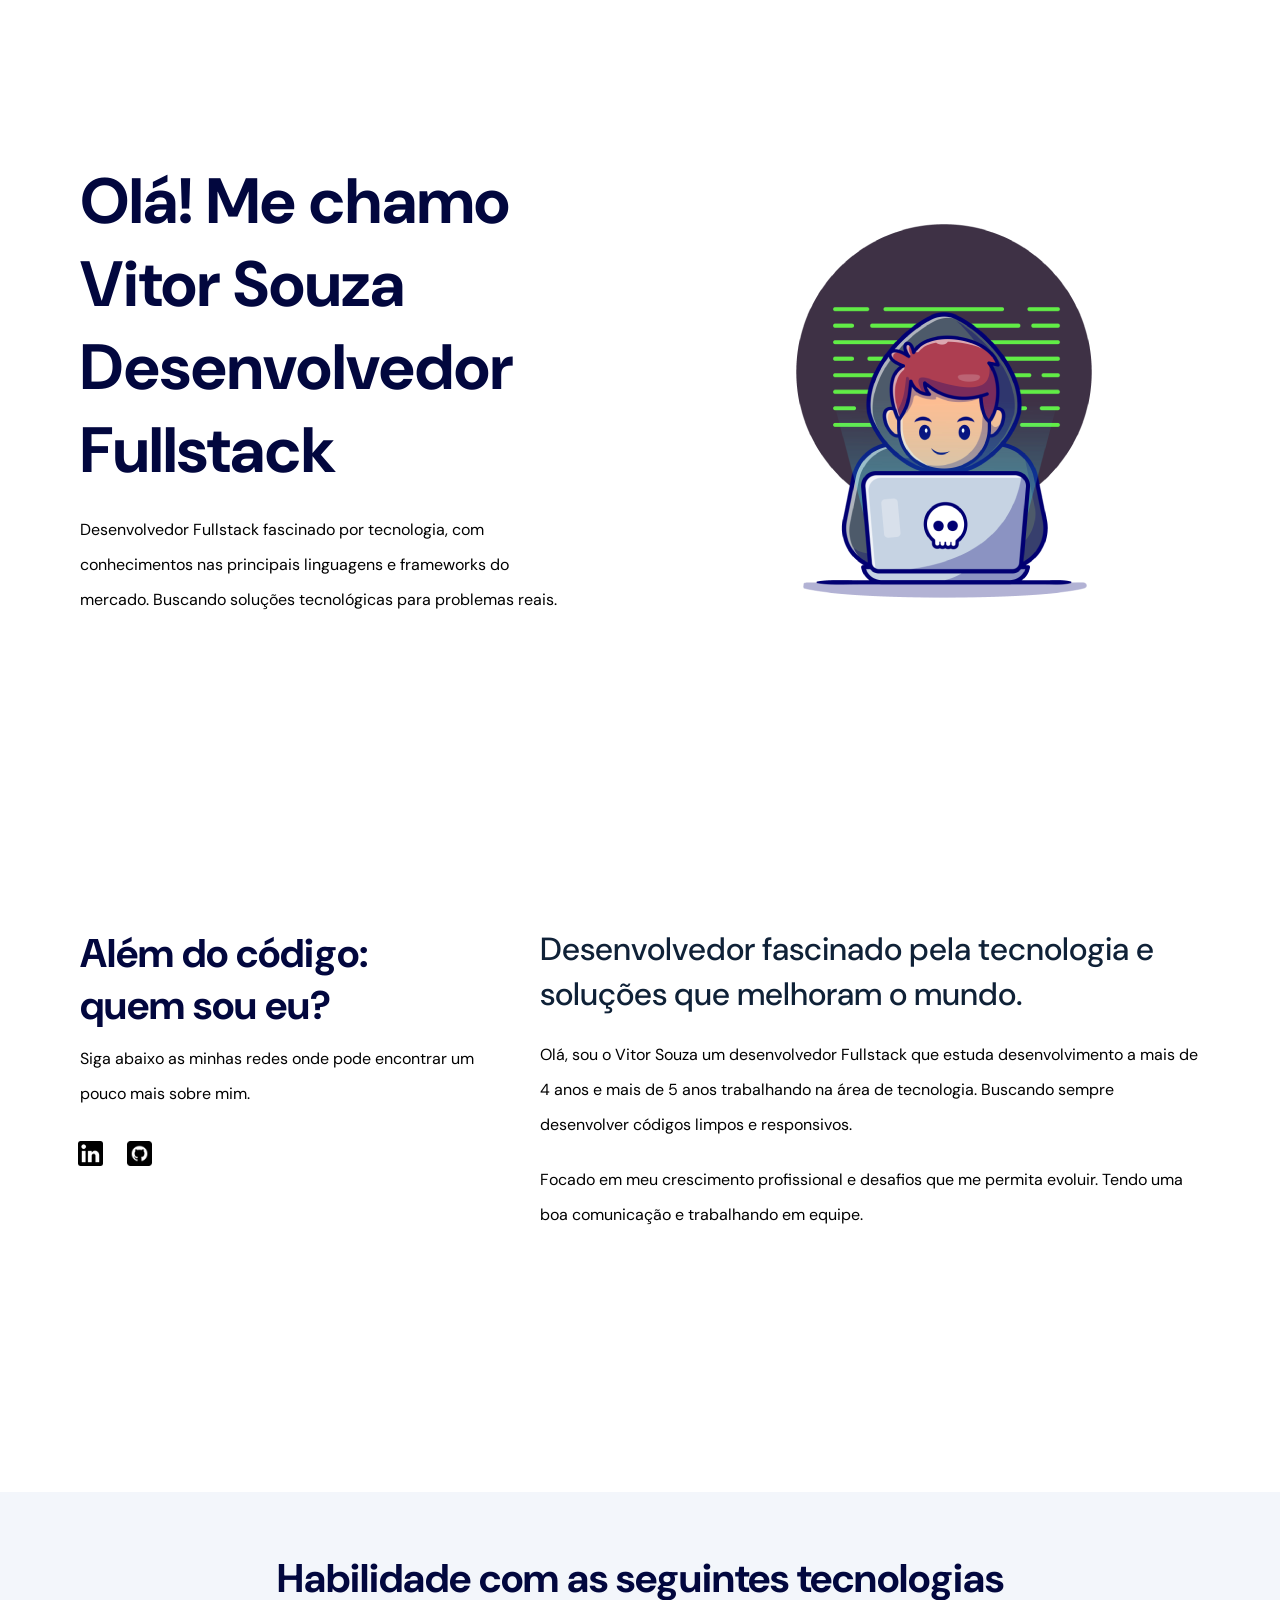
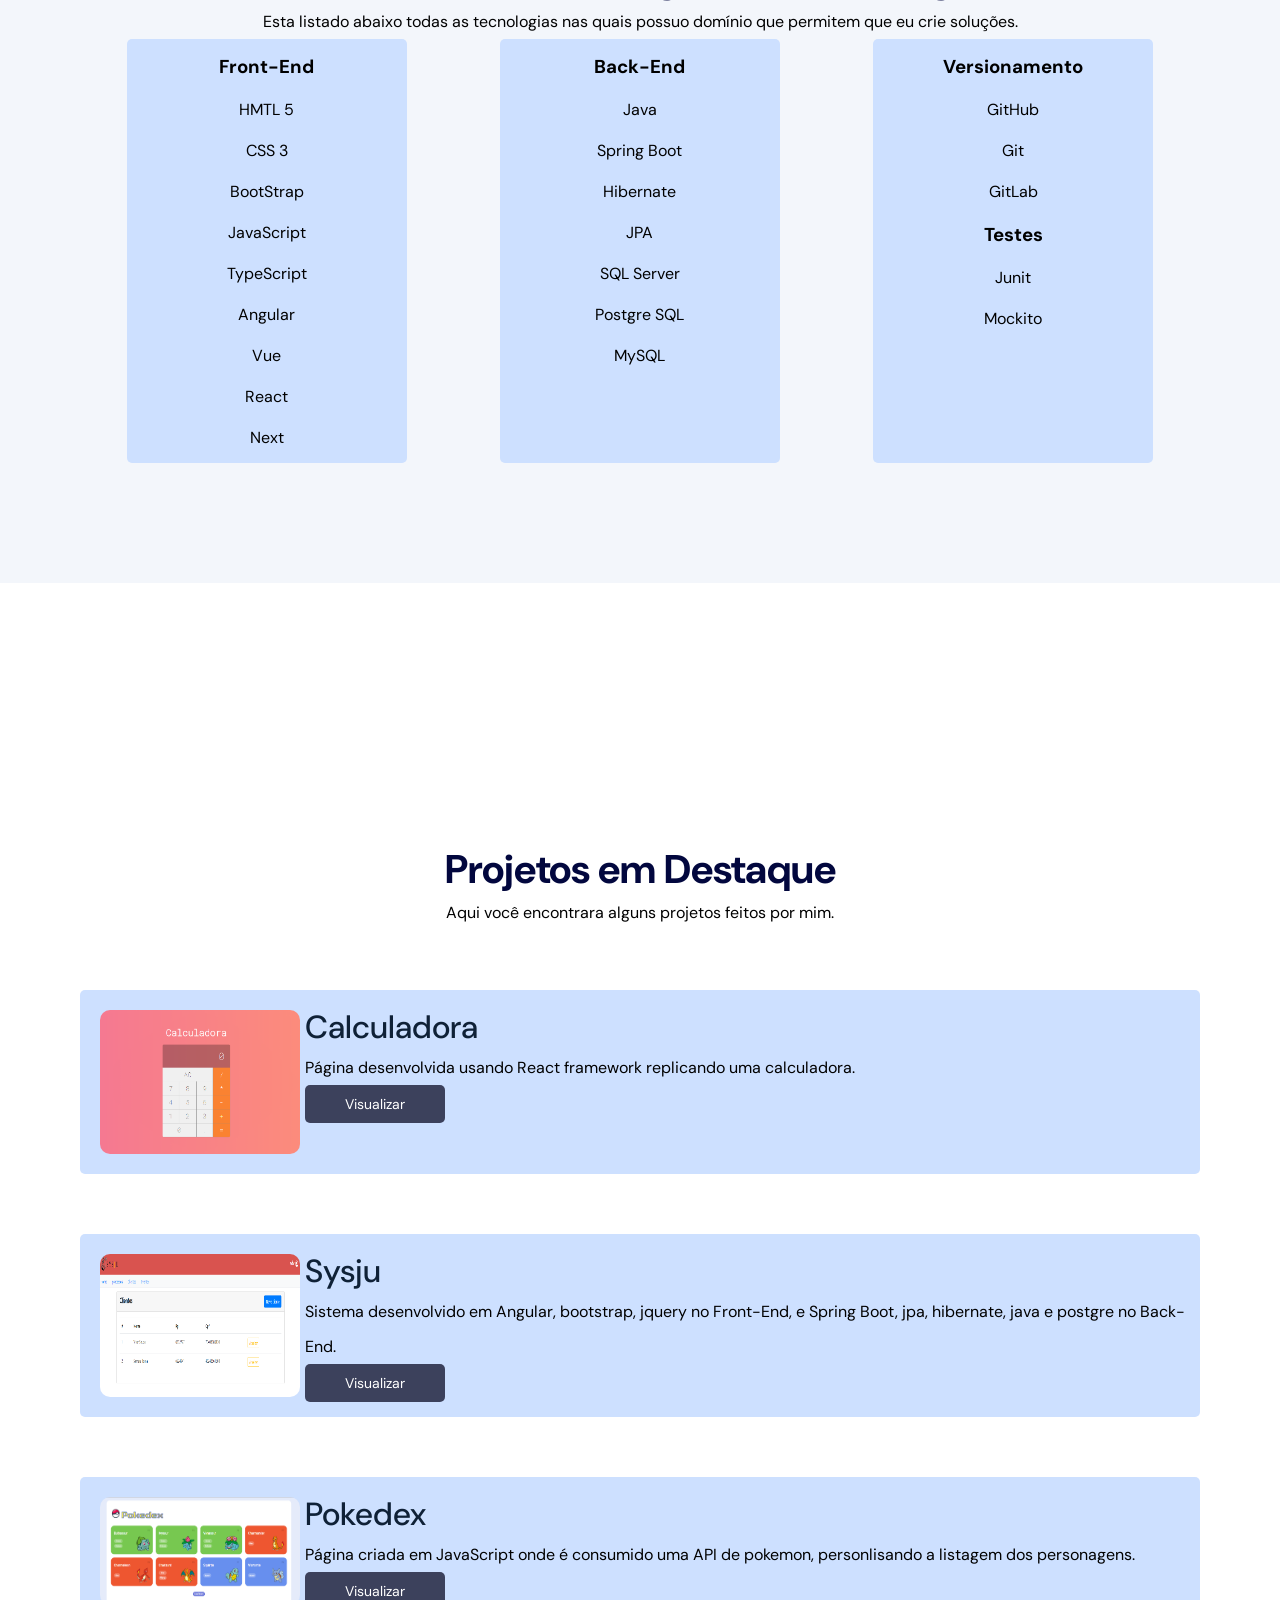
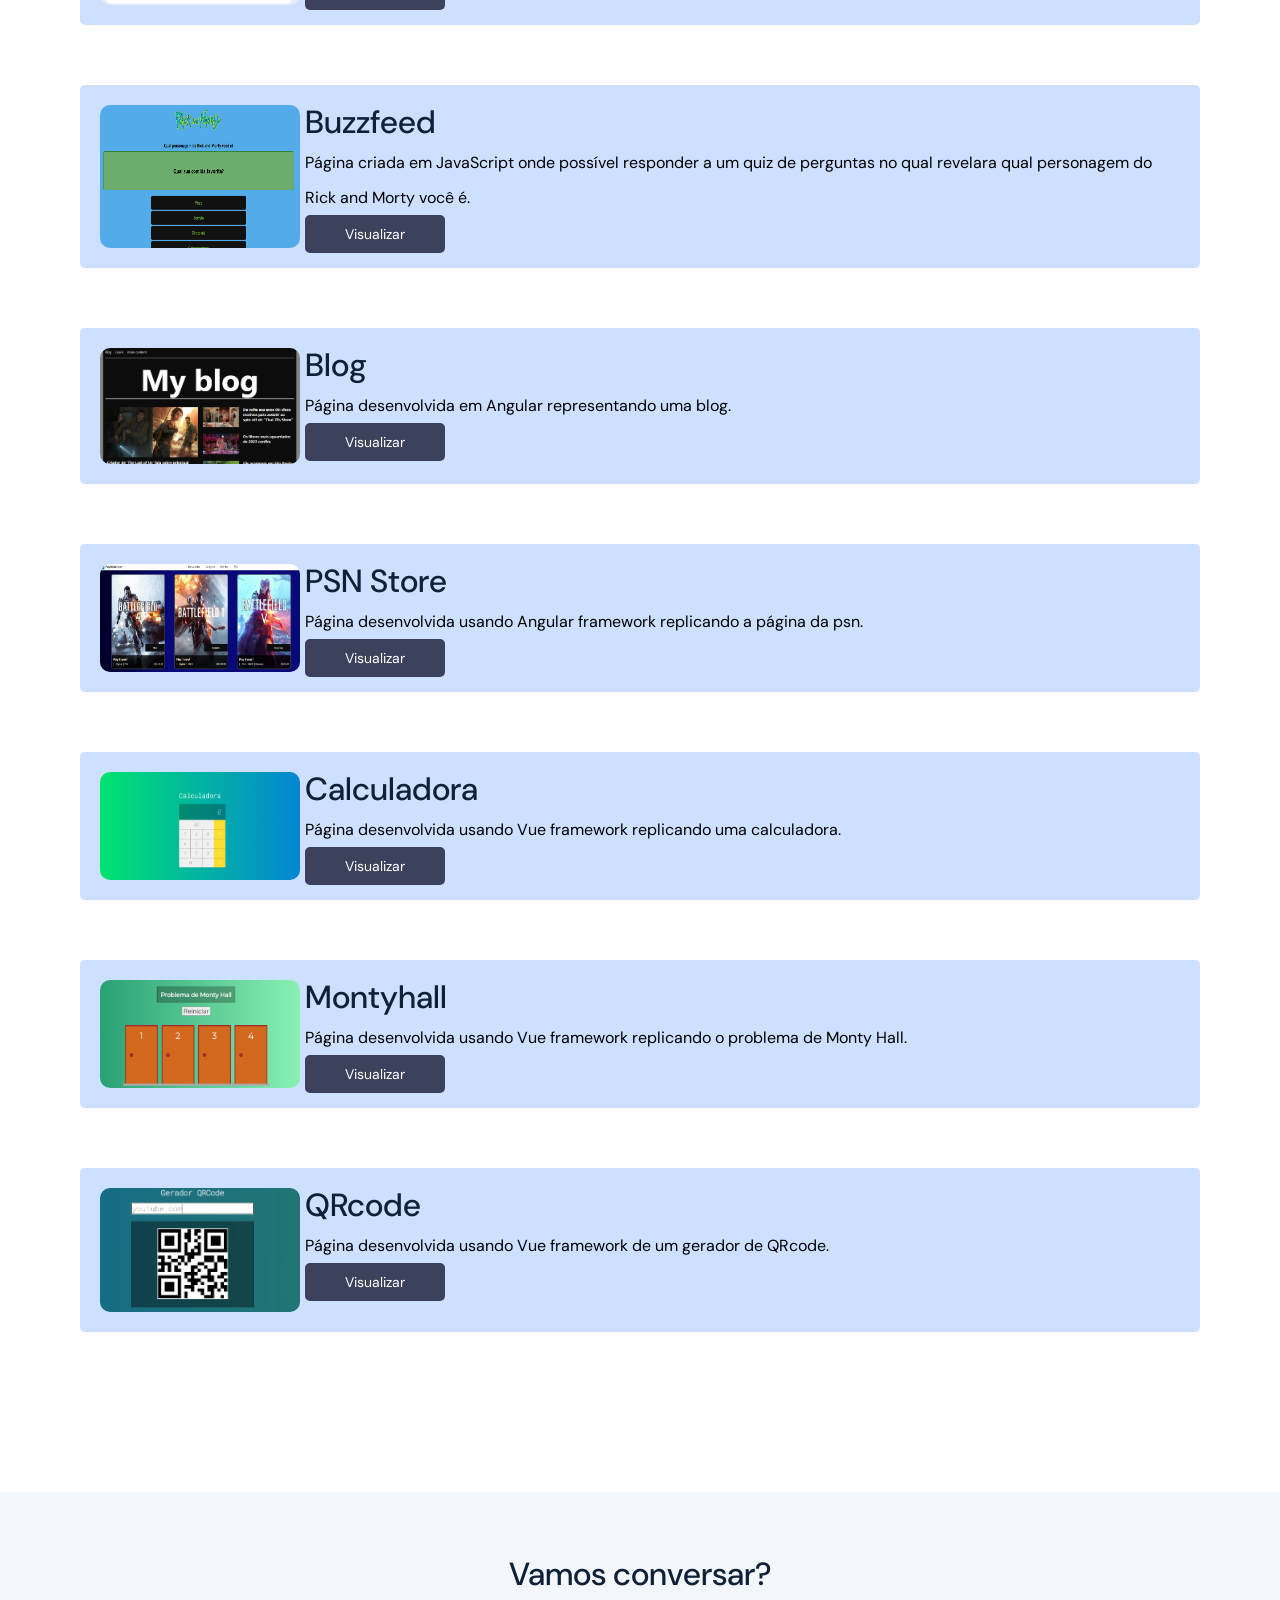
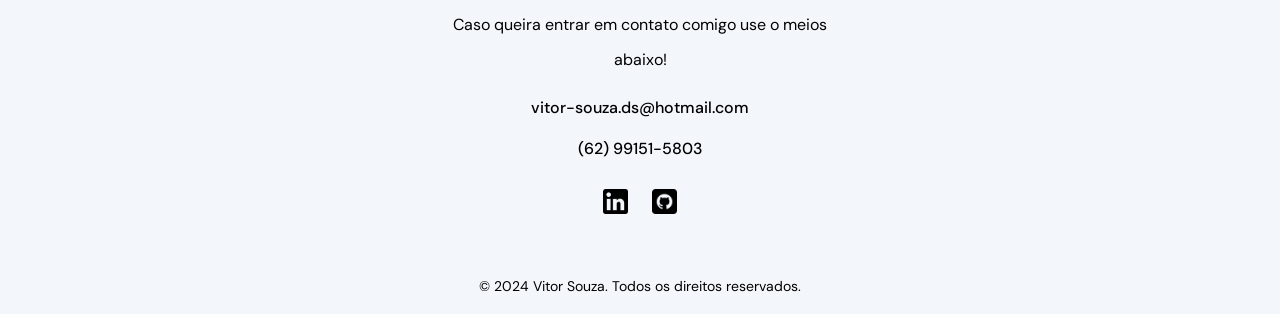
<file: index.html>
<!DOCTYPE html>
<html lang="pt-BR">

<head>
    <meta charset='utf-8'>
    <meta http-equiv='X-UA-Compatible' content='IE=edge'>
    <title>Portfolio</title>
    <meta name='viewport' content='width=device-width, initial-scale=1'>
    <link rel='stylesheet' type='text/css' media='screen' href='main.css'>
    <link rel="preconnect" href="https://fonts.googleapis.com" />
    <link rel="preconnect" href="https://fonts.gstatic.com" crossorigin />
    <link href="https://fonts.googleapis.com/css2?family=DM+Sans:wght@400;500;700&display=swap" rel="stylesheet" />
    <!--<script src='main.js'></script>-->
</head>

<body>

    <!-- header -->

    <header id="header" class="header max-width">
        <div class="header__left">
            <!--<h1>Transformar e facilitar o mundo atraves da tecnologia.</h1>-->
            <h1>Olá! Me chamo Vitor Souza Desenvolvedor Fullstack</h1>
            <p>Desenvolvedor Fullstack fascinado por tecnologia, com conhecimentos nas principais linguagens e
                frameworks do mercado. Buscando soluções tecnológicas para problemas reais.</p>
        </div>
        <div class="header__right"></div>
        <di class="header__img">
            <img alt="personagem programador" src="img/personagem.png">
        </di>

    </header>

    <!--about-->
    <section id="about" class="about max-width">
        <div class="about__left">
            <h2 class="secondary-title">Além do código: quem sou eu?</h2>
            <p>Siga abaixo as minhas redes onde pode encontrar um pouco mais sobre mim.</p>

            <ul>
                <li><a href="https://linkedin.com/in/vitorssl/"><img src="img/linkedin.png" alt="Linkedin"></a></li>
                <li><a href="https://github.com/Vitorsdl"><img src="img/github.png" alt="GitHub"></a></li>
            </ul>
        </div>
        <div class="about__right">
            <h3 class="tertiary-title mb-m">
                Desenvolvedor fascinado pela tecnologia e soluções que melhoram o mundo.
            </h3>
            <p>
                Olá, sou o Vitor Souza um desenvolvedor Fullstack que estuda desenvolvimento a mais de 4 anos e mais de
                5 anos trabalhando na área de tecnologia. Buscando sempre desenvolver códigos limpos e responsivos.
            </p>
            <p>Focado em meu crescimento profissional e desafios que me permita evoluir. Tendo uma boa comunicação
                e trabalhando em equipe.</p>
        </div>
    </section>

    <!--skills-->
    <section id="skills" class="skills">
        <div class="skills__content max-width">
            <h2 class="secondary-title">Habilidade com as seguintes tecnologias</h2>
            <p>Esta listado abaixo todas as tecnologias nas quais possuo domínio que permitem que eu crie soluções.</p>

            <div class="skills__card">
                <div class="skills__habilites">
                    <ul>
                        <h3>Front-End</h3>
                        <li>HMTL 5</li>
                        <li>CSS 3</li>
                        <li>BootStrap</li>
                        <li>JavaScript</li>
                        <li>TypeScript</li>
                        <li>Angular</li>
                        <li>Vue</li>
                        <li>React</li>
                        <li>Next</li>
                        
                    </ul>
                </div>
                <div class="skills__habilites">
                    <ul>
                        <h3>Back-End</h3>
                        <li>Java</li>
                        <li>Spring Boot</li>
                        <li>Hibernate</li>
                        <li>JPA</li>
                        <li>SQL Server</li>
                        <li>Postgre SQL</li>
                        <li>MySQL</li>
                        
                    </ul>
                </div>
                <div class="skills__habilites">
                    <ul>
                        <h3>Versionamento</h3>
                        <li>GitHub</li>
                        <li>Git</li>
                        <li>GitLab</li>
                        <h3>Testes</h3>
                        <li>Junit</li>
                        <li>Mockito</li>
                    </ul>
                </div>
            </div>
        </div>
    </section>

    <!--projects-->

    <section id="projects" class="projects max-width">
        <div class="projects__content">
            <h2 class="secondary-title">Projetos em Destaque</h2>
            <p>Aqui você encontrara alguns projetos feitos por mim.</p>
        </div>
        <ul>
            <li>
                <img src="img/react-calculadora.png" alt="foto projeto">
                <div class="projects__card">
                    <h3 class="tertiary-title">Calculadora</h3>
                    <p>Página desenvolvida usando React framework replicando uma calculadora.</p>
                    <a href="https://vitorsdl.github.io/react-calculadora/"><button class="btn btn-primary">Visualizar</button></a>
                </div>
                
            </li>
            <li>
                <img src="img/Sysju.png" alt="foto projeto">
                <div class="projects__card">
                    <h3 class="tertiary-title">Sysju</h3>
                    <p>Sistema desenvolvido em Angular, bootstrap, jquery no Front-End, e Spring Boot, jpa, hibernate, java e postgre no Back-End.</p>
                    <a href="https://vitorsdl.github.io/sysju/"><button class="btn btn-primary">Visualizar</button></a>
                </div>
                
            </li>
            <li>
                <img src="img/Pokedex.png" alt="foto projeto">
                <div class="projects__card">
                    <h3 class="tertiary-title">Pokedex</h3>
                    <p>Página criada em JavaScript onde é consumido uma API de pokemon, personlisando a listagem dos personagens.</p>
                    <a href="https://vitorsdl.github.io/js-pokedex/"><button class="btn btn-primary">Visualizar</button></a>
                </div>
            </li>
            <li>
                <img src="img/Buzzfeed.png" alt="foto projeto">
                <div class="projects__card">
                    <h3 class="tertiary-title">Buzzfeed</h3>
                    <p>Página criada em JavaScript onde possível responder a um quiz de perguntas no qual revelara qual personagem do Rick and Morty você é.</p>
                    <a href="https://vitorsdl.github.io/angular-buzzfeed/"><button class="btn btn-primary">Visualizar</button></a>
                </div>
            </li>
            <li>
                <img src="img/Blog.png" alt="foto projeto">
                <div class="projects__card">
                    <h3 class="tertiary-title">Blog</h3>
                    <p>Página desenvolvida em Angular representando uma blog.</p>
                    <a href="https://vitorsdl.github.io/angular-blog/"><button class="btn btn-primary">Visualizar</button></a>
                </div>
            </li>
            <li>
                <img src="img/Psn.png" alt="foto projeto">
                <div class="projects__card">
                    <h3 class="tertiary-title">PSN Store</h3>
                    <p>Página desenvolvida usando Angular framework replicando a página da psn.</p>
                    <a href="https://vitorsdl.github.io/angular-psn-store/"><button class="btn btn-primary">Visualizar</button></a>
                </div>
            </li>
            <li>
                <img src="img/vue-calculadora.png" alt="foto projeto">
                <div class="projects__card">
                    <h3 class="tertiary-title">Calculadora</h3>
                    <p>Página desenvolvida usando Vue framework replicando uma calculadora.</p>
                    <a href="https://vitorsdl.github.io/vue-calculadora/"><button class="btn btn-primary">Visualizar</button></a>
                </div>
            </li>
            <li>
                <img src="img/vue-montyhall.png" alt="foto projeto">
                <div class="projects__card">
                    <h3 class="tertiary-title">Montyhall</h3>
                    <p>Página desenvolvida usando Vue framework replicando o problema de Monty Hall.</p>
                    <a href="https://vitorsdl.github.io/vue-montyhall/"><button class="btn btn-primary">Visualizar</button></a>
                </div>
            </li>
            <li>
                <img src="img/vue-qrcode.png" alt="foto projeto">
                <div class="projects__card">
                    <h3 class="tertiary-title">QRcode</h3>
                    <p>Página desenvolvida usando Vue framework de um gerador de QRcode.</p>
                    <a href="https://vitorsdl.github.io/vue-qrcode/"><button class="btn btn-primary">Visualizar</button></a>
                </div>
            </li>
        </ul>
    </section>

    <!--footer-->
    <footer id="footer">
        <div class="footer__content max-width mb-0">
            <h2 class="tertiary-title mb-s">Vamos conversar?</h2>
            <p>Caso queira entrar em contato comigo use o meios abaixo!</p>

            <div class="footer__contact mb-m">
                <span class="mb-m">vitor-souza.ds@hotmail.com</span>
                <span>(62) 99151-5803</span>
            </div>

            <ul class="mb-l">
                <li><a href="https://linkedin.com/in/vitorssl/"><img src="img/linkedin.png" alt="Linkedin"></a></li>
                <li><a href="https://github.com/Vitorsdl"><img src="img/github.png" alt="GitHub"></a></li>
            </ul>
            <p class="footer__copyright">© 2024 Vitor Souza. Todos os direitos reservados.</p>
        </div>

    </footer>
</body>

</html>
</file>
<file: main.css>
:root {
    --white: #ffffff;
    --gray: #d9d9d9;
    --black: #000000;
    --primary-color: #02073e;
    --secondary-color: #0f2137;
    --dark-secondary-color: #3c415c;
    --tertiary-color: #a6b1e1;
    --light-tertiary-color: #f3f6fb;
    --text-color: #343d48;

    --font-family: 'DM Sans', sans-serif;
}

* {
    margin: 0;
    padding: 0;
    box-sizing: border-box;
    scroll-behavior: smooth;
    font-family: var(--font-family);
}

html {
    font-size: 62.5%;
}

body {
    font-size: 1.6rem;
    margin-top: 15rem;
}

ul {
    list-style: none;
}

a {
    text-decoration: none;
    color: inherit;
}

h1 {
    font-size: 6.4rem;
    font-weight: 700;
    color: var(--primary-color);
}

.secondary-title {
    font-size: 4rem;
    font-weight: 700;
    color: var(--primary-color);
}

.tertiary-title {
    font-size: 3.2rem;
    font-weight: 500;
    line-height: 4.5rem;
    color: var(--secondary-color);
}

p,
.p {
    font-weight: 400;
    font-size: 1.6rem;
    line-height: 3.5rem;
}

p:not(:last-of-type),
.p:not(:last-of-type) {
    margin-bottom: 2rem;
}

.btn {
    background-color: none;
    border: none;
    outline: none;
    padding: 1rem 4rem;
    display: inline-block;
    border-radius: 0.5rem;
}

.btn.btn-primary {
    background-color: var(--dark-secondary-color);
    color: var(--white);
    font-weight: 400;
    font-size: 1.4rem;
}

.max-width {
    width: 100%;
    max-width: 120rem;
    padding: 0 4rem;
    margin: 0 auto;
    margin-bottom: 26rem;
}

.mb-0 {
    margin-bottom: 0;
}

.mb-s {
    margin-bottom: 1rem;
}

.mb-m {
    margin-bottom: 2rem;
}

.mb-l {
    margin-bottom: 4rem;
}

.mb-xl {
    margin-bottom: 6rem;
}

header {
    display: flex;
    justify-content: space-between;
    align-items: center;
    gap: 4rem;
    scroll-margin-top: 20rem;
}

header .header__left {
    max-width: 62rem;
    flex: 1;
}

header .header__left p {
    margin-top: 2rem;
    margin-bottom: 4rem;
    max-width: 50rem;
}

header .header__right .header__img {
    position: relative;
    line-height: 0;
}

header .header__right .header__img::after {
    content: '';
    display: block;
    width: 100%;
    height: 100%;
    border: 1px solid var(--tertiary-color);
    position: absolute;
    top: -1.5rem;
    right: -1.5rem;
    border-radius: 0.5rem;
    z-index: -1;
}

.about {
    display: flex;
    justify-content: space-between;
    gap: 4rem;
    scroll-margin-top: 20rem;
}

.about .about__left {
    max-width: 40rem;
    flex: 1;
}

.about .about__left p {
    margin: 1rem 0 2rem;
}

.about .about__left ul {
    margin-left: -1.2rem;
}

.about .about__left ul li {
    display: inline-block;
}

.about .about__left ul li a {
    display: inline-block;
    padding: 1rem;
}

.about .about__left ul li a img {
    width: 25px;
    height: 25px;
}

.about .about__right {
    max-width: 66rem;
    flex: 1;

}

.skills {
    background-color: var(--light-tertiary-color);
    scroll-margin-top: 15rem;
}

.skills img {
    width: 25px;
    height: 25px;
}

.skills .skills__content {
    padding: 6rem 4rem;
    text-align: center;
}

.skills .skills__card {
    display: flex;
    flex-direction: row;
}

.skills .skills__habilites {
    max-width: 56rem;
    margin: 0 auto 6rem;
    padding: 1.5rem;
    border-radius: 0.5rem;
    background-color: #cde0ff;
}

.skills .skills__content ul {
    display: grid;
    grid-template-columns: repeat(auto-fit, minmax(25rem, 1fr));
    gap: 2rem;
}

.projects {
    margin-bottom: 16rem;
    scroll-margin-top: 15rem;
}

.projects img {
    max-width: 200px;
    max-height: 150px;
    margin: 5px;
    border-radius: 1rem;
}

.projects__card {
    display: flex;
    flex-direction: column;
}

.projects .projects__content {
    max-width: 56rem;
    text-align: center;
    margin: 0 auto 6rem;
}

.projects ul li {
    background-color: #cde0ff;
    border-radius: 0.5rem;
    padding: 1.5rem;
    margin: 0 auto 6rem;
    display: flex;
    flex-direction: row;
}

footer {
    background-color: var(--light-tertiary-color);
}

footer img {
    width: 25px;
    height: 25px;
}

footer .footer__content {
    text-align: center;
    padding: 6rem 2rem 1rem;
    max-width: 47rem;
}

footer .footer__content .footer__contact span {
    display: block;
    font-weight: 500;
}

footer .footer__content ul li {
    display: inline-block;
    padding: 1rem;
}

footer .footer__content .footer__copyright {
    font-size: 1.4rem;
}



@media only screen and (max-width: 1024px) {
    html {
        font-size: 60%;
    }

    h1 {
        font-size: 6rem;
    }
}

@media only screen and (max-width: 768px) {
    html {
        font-size: 58%;
    }

    .max-width {
        padding: 0 2rem;
    }
}

@media only screen and (max-width: 425px) {
    h1 {
        font-size: 4.2rem;
    }

    .skills .skills__card {
        flex-direction: column;
    }
}
</file>
